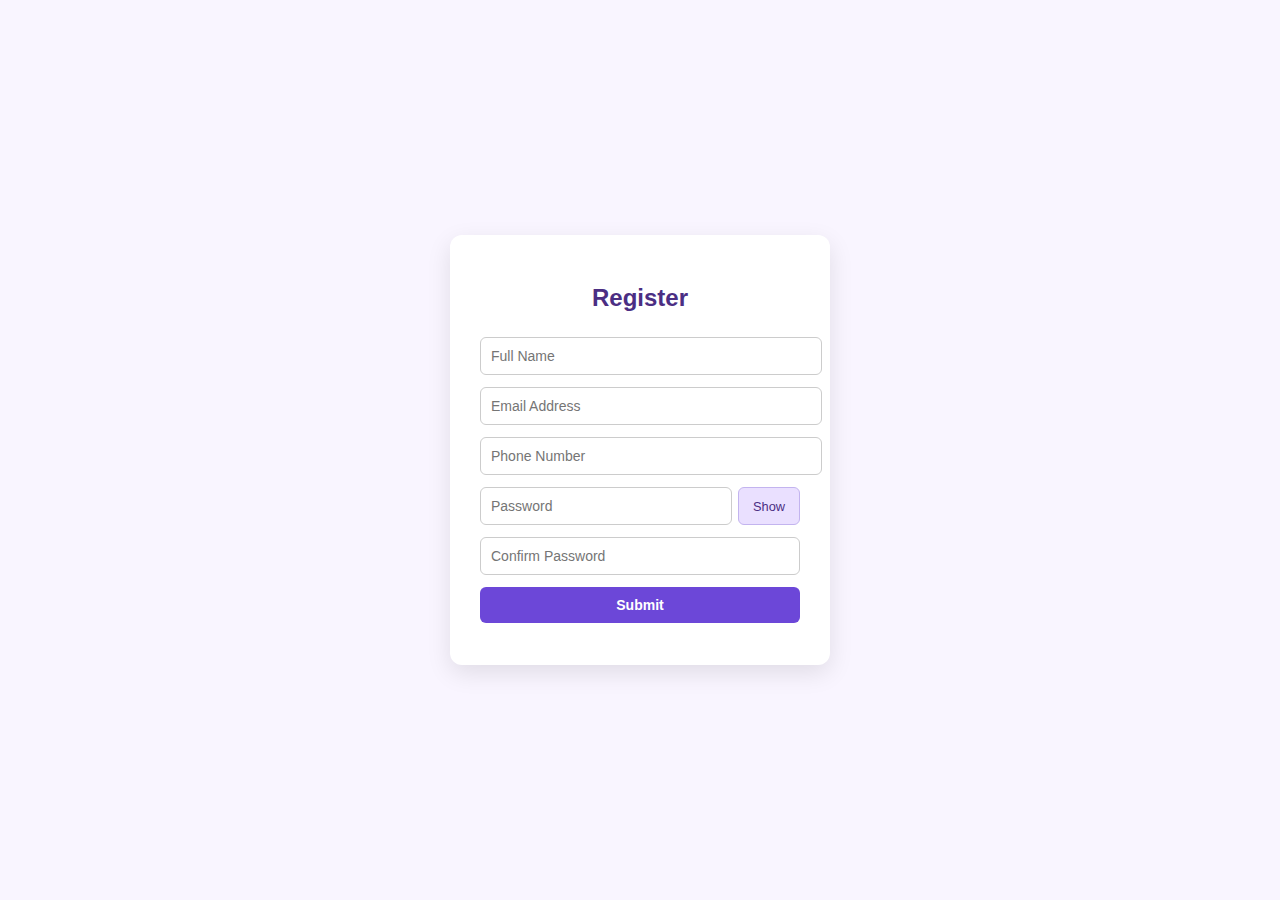
<file: index.html>
<!DOCTYPE html>
<html lang="en">
<head>
  <meta charset="UTF-8" />
  <meta name="viewport" content="width=device-width, initial-scale=1.0"/>
  <title>Registration Form</title>
  <link rel="stylesheet" href="style.css"/>
</head>
<body>
  <div class="form-container">
    <form id="registrationForm">
      <h2>Register</h2>

      <div id="messageBox"></div>

      <input type="text" id="name" placeholder="Full Name" required />
      <input type="email" id="email" placeholder="Email Address" required />
      <input type="tel" id="phone" placeholder="Phone Number" maxlength="10" required />

      <div class="password-wrapper">
        <input type="password" id="password" placeholder="Password" required />
        <button type="button" id="togglePassword">Show</button>
      </div>

      <div class="password-wrapper">
        <input type="password" id="confirmPassword" placeholder="Confirm Password" required />
      </div>

      <button type="submit">Submit</button>
    </form>
  </div>

  <script src="script.js"></script>
</body>
</html>
</file>
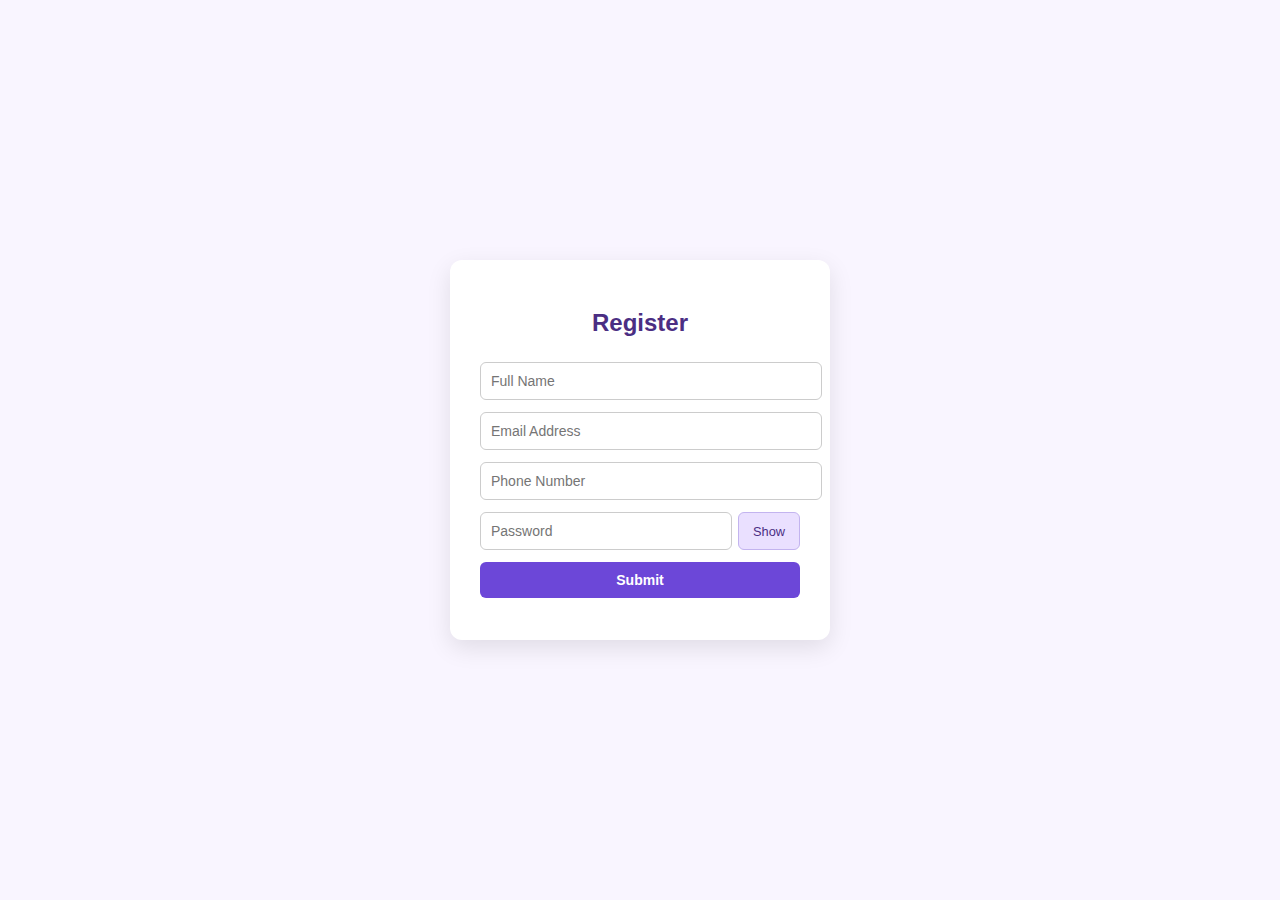
<file: form.html>
<!DOCTYPE html>
<html lang="en">
<head>
  <meta charset="UTF-8" />
  <meta name="viewport" content="width=device-width, initial-scale=1.0"/>
  <title>Registration Form</title>
  <link rel="stylesheet" href="style.css"/>
</head>
<body>
  <div class="form-container">
    <form id="registrationForm">
      <h2>Register</h2>

      <div id="messageBox"></div>

      <input type="text" id="name" placeholder="Full Name" required />
      <input type="email" id="email" placeholder="Email Address" required />
      <input type="tel" id="phone" placeholder="Phone Number" maxlength="10" required />

      <div class="password-wrapper">
        <input type="password" id="password" placeholder="Password" required />
        <button type="button" id="togglePassword">Show</button>
      </div>

      <button type="submit">Submit</button>
    </form>
  </div>

  <script src="script.js"></script>
</body>
</html>
</file>
<file: style.css>
/* Reset and base styles */
body {
    margin: 0;
    height: 100vh;
    background-color: #f9f5ff;
    font-family: 'Segoe UI', sans-serif;
    display: flex;
    justify-content: center;
    align-items: center;
  }
  
  .form-container {
    background: #fff;
    padding: 30px;
    border-radius: 12px;
    box-shadow: 0 8px 25px rgba(0, 0, 0, 0.1);
    width: 320px;
  }
  
  h2 {
    text-align: center;
    color: #4b2e83;
    margin-bottom: 25px;
  }
  
  input,
  button {
    width: 100%;
    padding: 10px;
    margin-bottom: 12px;
    border-radius: 6px;
    border: 1px solid #ccc;
    font-size: 14px;
  }
  
  input:focus {
    border-color: #a48adb;
    outline: none;
  }
  
  button {
    background-color: #6c47d8;
    color: white;
    font-weight: bold;
    border: none;
    transition: background-color 0.3s ease;
  }
  
  button:hover {
    background-color: #5930c4;
  }
  
  #messageBox {
    padding: 10px;
    margin-bottom: 15px;
    display: none;
    border-radius: 6px;
    font-size: 0.9rem;
    text-align: center;
  }
  
  /* Green for success */
  .success {
    background-color: #e0f8e9;
    color: #2b7a4b;
    border: 1px solid #b2e2c5;
  }
  
  /* Red for error */
  .error {
    background-color: #ffe5e5;
    color: #c0392b;
    border: 1px solid #f5b5b5;
  }
  
  .password-wrapper {
    display: flex;
    gap: 6px;
  }
  
  .password-wrapper input {
    flex: 1;
  }
  
  .password-wrapper button {
    width: auto;
    padding: 10px 14px;
    font-size: 0.8rem;
    background-color: #eae0ff;
    color: #4b2e83;
    border: 1px solid #c3b4ef;
    font-weight: 500;
  }
  
  .password-wrapper button:hover {
    background-color: #d8caff;
  }
</file>
